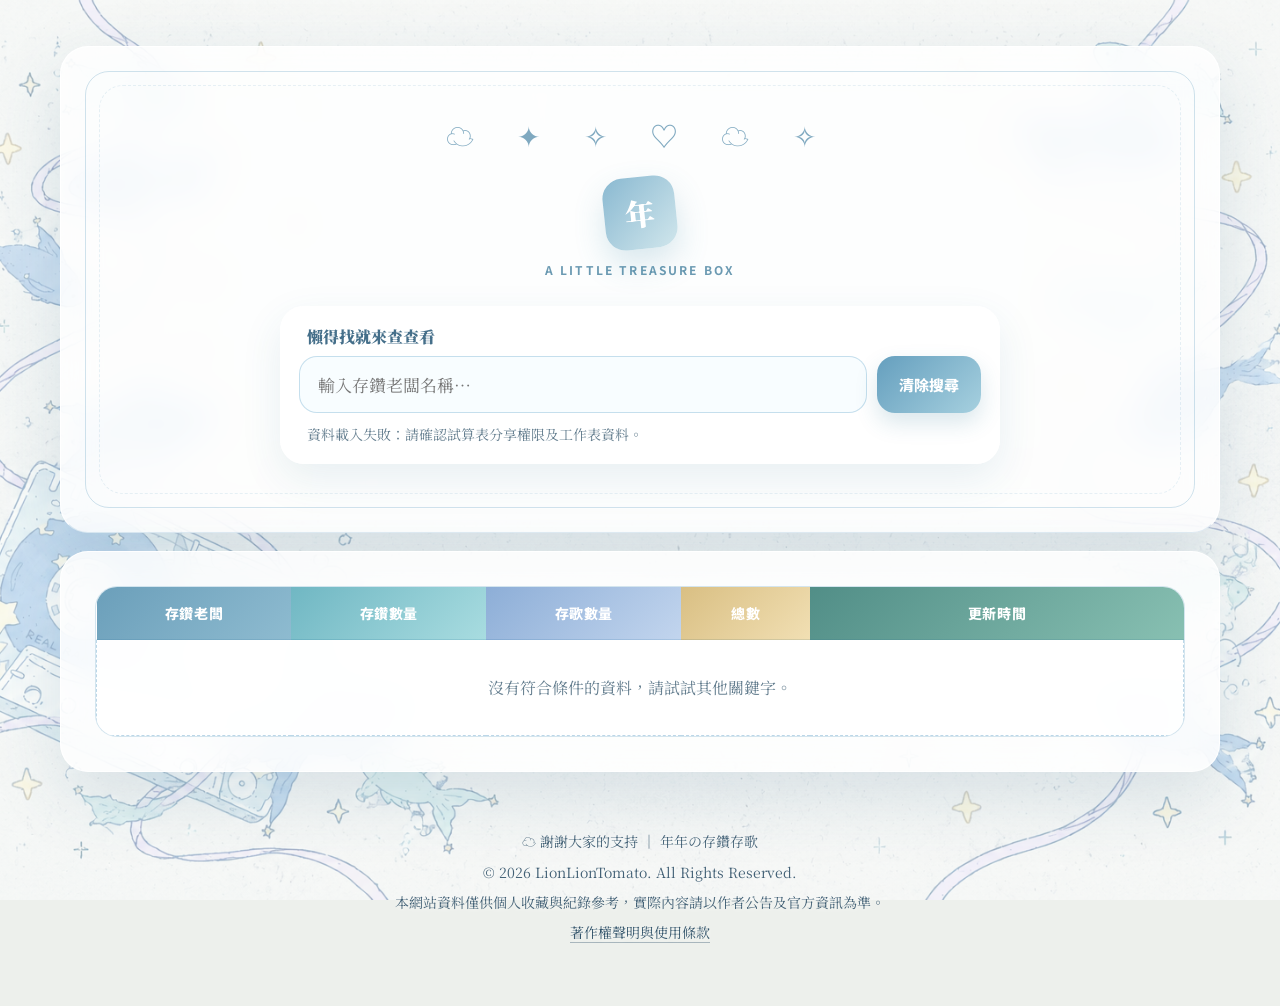
<file: index.html>
<!doctype html>
<html lang="zh-Hant">
<head>
  <meta charset="utf-8">
  <meta name="viewport" content="width=device-width, initial-scale=1">
  <meta name="theme-color" content="#e7f1f4">
  <meta name="robots" content="noarchive">

  <!-- GitHub Pages 快取設定 -->
  <meta http-equiv="Cache-Control" content="no-cache, no-store, must-revalidate">
  <meta http-equiv="Pragma" content="no-cache">
  <meta http-equiv="Expires" content="0">

  <title>年年の存鑽存歌</title>

  <!-- 網站圖示 -->
  <link
    rel="icon"
    type="image/svg+xml"
    href="./assets/fish.svg?v=20261030m"
  >

  <!-- 網站樣式：更新版本避免讀取舊 CSS -->
  <link
    rel="stylesheet"
    href="./style-20261030m.css?v=20261101-time2"
  >

  <!-- 網站功能：更新版本避免讀取舊 JS -->
  <script
    defer
    src="./script-20261030p.js?v=20261101-time2"
  ></script>
</head>

<body>

  <!-- 背景漂浮圖案 -->
  <div class="floating-icons" aria-hidden="true">
    <span style="--x:8%;--duration:19s;--delay:-4s">✧</span>
    <span style="--x:24%;--duration:24s;--delay:-15s">♡</span>
    <span style="--x:72%;--duration:21s;--delay:-8s">✦</span>
    <span style="--x:91%;--duration:26s;--delay:-18s">☁</span>
  </div>

  <main class="page-shell">

    <!-- 網站標題與搜尋區 -->
    <header class="panel hero">

      <div class="sky-decor" aria-hidden="true">
        ☁️ ✦ ✧ ♡ ☁️ ✧
      </div>

      <div class="seal" aria-label="年年">年</div>

      <p class="eyebrow">
        A LITTLE TREASURE BOX
      </p>

      <!-- 網站標題由 Google 試算表讀取 -->
      <h1
        id="siteTitle"
        class="sheet-copy-pending"
      ></h1>

      <!-- 網站小標題由 Google 試算表讀取 -->
      <p
        class="subtitle sheet-copy-pending"
        id="siteSubtitle"
        aria-live="off"
      ></p>

      <!-- 搜尋功能 -->
      <section
        class="search-card"
        aria-label="搜尋資料"
      >

        <label for="searchInput">
          懶得找就來查查看
        </label>

        <div class="search-row">

          <input
            id="searchInput"
            type="search"
            placeholder="輸入存鑽老闆名稱…"
            autocomplete="off"
          >

          <button
            id="clearBtn"
            type="button"
          >
            清除搜尋
          </button>

        </div>

        <p
          class="result-text"
          id="resultText"
          role="status"
          aria-live="polite"
        >
          資料載入中…
        </p>

      </section>

    </header>

    <!-- 資料表格 -->
    <section class="panel content-panel">

      <div class="table-wrap">

        <table>

          <!--
            表頭由 JavaScript 自動建立
            顯示欄位：
            存鑽老闆、存鑽數量、存歌數量、
            總數、更新時間
          -->
          <thead>
            <tr id="tableHead"></tr>
          </thead>

          <!-- 表格資料由 Google 試算表取得 -->
          <tbody id="tableBody">

            <tr class="empty-row">
              <td colspan="5">
                資料載入中…
              </td>
            </tr>

          </tbody>

        </table>

      </div>

    </section>

    <!-- 網站頁尾 -->
    <footer class="site-footer">

      <p>
        ☁️ 謝謝大家的支持 ｜ 年年の存鑽存歌
      </p>

      <p>
        © 2026 LionLionTomato. All Rights Reserved.
      </p>

      <p>
        本網站資料僅供個人收藏與紀錄參考，實際內容請以作者公告及官方資訊為準。
      </p>

      <p>
        <a href="./copyright.html?v=20261030m">
          著作權聲明與使用條款
        </a>
      </p>

    </footer>

  </main>

</body>
</html>
</file>
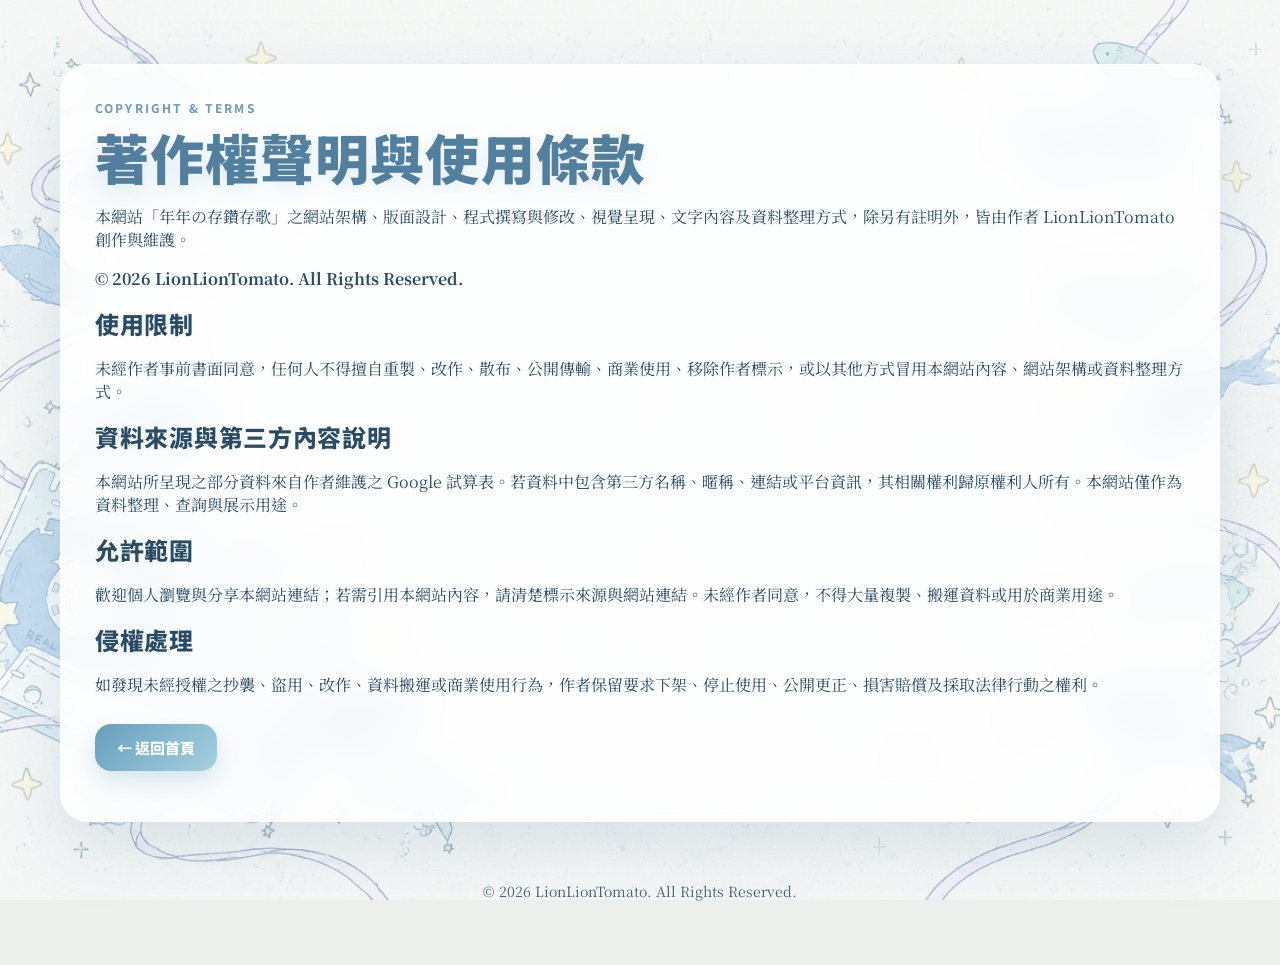
<file: copyright.html>
<!doctype html>
<html lang="zh-Hant">
<head>
  <meta charset="utf-8">
  <meta name="viewport" content="width=device-width, initial-scale=1">
  <meta http-equiv="Cache-Control" content="no-cache, no-store, must-revalidate">
  <title>著作權聲明與使用條款｜年年の存鑽存歌</title>
  <link rel="icon" type="image/svg+xml" href="./assets/fish.svg?v=20261030c">
  <link rel="stylesheet" href="./style.css?v=20261030c">
</head>
<body>
  <main class="page-shell">
    <section class="panel content-panel">
      <p class="eyebrow">COPYRIGHT & TERMS</p>
      <h1 style="font-size:clamp(30px,5vw,54px)">著作權聲明與使用條款</h1>
      <p>本網站「年年の存鑽存歌」之網站架構、版面設計、程式撰寫與修改、視覺呈現、文字內容及資料整理方式，除另有註明外，皆由作者 LionLionTomato 創作與維護。</p>
      <p><strong>© 2026 LionLionTomato. All Rights Reserved.</strong></p>
      <h2>使用限制</h2>
      <p>未經作者事前書面同意，任何人不得擅自重製、改作、散布、公開傳輸、商業使用、移除作者標示，或以其他方式冒用本網站內容、網站架構或資料整理方式。</p>
      <h2>資料來源與第三方內容說明</h2>
      <p>本網站所呈現之部分資料來自作者維護之 Google 試算表。若資料中包含第三方名稱、暱稱、連結或平台資訊，其相關權利歸原權利人所有。本網站僅作為資料整理、查詢與展示用途。</p>
      <h2>允許範圍</h2>
      <p>歡迎個人瀏覽與分享本網站連結；若需引用本網站內容，請清楚標示來源與網站連結。未經作者同意，不得大量複製、搬運資料或用於商業用途。</p>
      <h2>侵權處理</h2>
      <p>如發現未經授權之抄襲、盜用、改作、資料搬運或商業使用行為，作者保留要求下架、停止使用、公開更正、損害賠償及採取法律行動之權利。</p>
      <p style="margin-top:28px"><a class="sheet-link" href="./index.html?v=20261030c">← 返回首頁</a></p>
    </section>
    <footer class="site-footer"><p>© 2026 LionLionTomato. All Rights Reserved.</p></footer>
  </main>
</body>
</html>
</file>
<file: style-20261030m.css>
@import url('https://fonts.googleapis.com/css2?family=Noto+Sans+TC:wght@400;500;600;700;800;900&family=Noto+Serif+TC:wght@400;600;700;900&display=swap');

:root{
  --sky-50:#f4fbff;
  --sky-100:#e8f7ff;
  --sky-200:#c9ecff;
  --sky-300:#8ed6f7;
  --sky-500:#38a9e8;
  --sky-bg:#e8eff0;
  --ink:#294b64;
  --ink-soft:#637d8e;
  --paper:rgba(255,255,255,.82);
  --paper-solid:#fbfdff;
  --line:rgba(85,151,189,.25);
  --shadow:0 24px 70px rgba(41,92,125,.15);
  --radius:28px;
}

*{
  box-sizing:border-box;
}

html{
  scroll-behavior:smooth;
}

body{
  margin:0;
  min-height:100vh;
  color:var(--ink);
  font-family:"Noto Serif TC","DFKai-SB",serif;
  overflow-x:hidden;
  position:relative;
  background:#edf0ec url("./assets/background-whales-cassette.png") center top/cover fixed no-repeat;
}

body:before{
  content:"";
  position:fixed;
  inset:0;
  background:rgba(249,250,246,.48);
  pointer-events:none;
  z-index:0;
}

/* 背景漂浮動畫 */

.floating-icons{
  position:fixed;
  inset:0;
  pointer-events:none;
  overflow:hidden;
  z-index:1;
}

.floating-icons span{
  position:absolute;
  left:var(--x);
  bottom:-80px;
  font-size:clamp(22px,3vw,42px);
  color:#8bb5ca;
  opacity:.25;
  animation:floatUp var(--duration) linear infinite;
  animation-delay:var(--delay);
}

@keyframes floatUp{
  0%{
    transform:translateY(0) rotate(0);
    opacity:0;
  }
  12%{
    opacity:.25;
  }
  70%{
    opacity:.22;
  }
  100%{
    transform:translateY(-115vh) rotate(28deg);
    opacity:0;
  }
}

/* 網頁主體 */

.page-shell{
  position:relative;
  z-index:2;
  width:min(1160px,calc(100% - 32px));
  margin:0 auto;
  padding:46px 0 24px;
}

.panel{
  background:var(--paper);
  backdrop-filter:blur(18px);
  -webkit-backdrop-filter:blur(18px);
  border:1px solid rgba(255,255,255,.88);
  box-shadow:var(--shadow);
  border-radius:var(--radius);
}

/* 網站標題 */

.hero{
  padding:clamp(30px,6vw,68px);
  position:relative;
  overflow:hidden;
  text-align:center;
  border-bottom:1px solid rgba(38,123,177,.13);
}

.hero:before,
.hero:after{
  content:"";
  position:absolute;
  inset:24px;
  border:1px solid rgba(65,139,181,.24);
  border-radius:24px;
  pointer-events:none;
}

.hero:after{
  inset:38px;
  border-style:dashed;
  opacity:.5;
}

.sky-decor{
  position:relative;
  z-index:1;
  color:#7fa9c0;
  letter-spacing:.65em;
  font-size:clamp(18px,2.5vw,28px);
  margin-bottom:22px;
}

.seal{
  position:relative;
  z-index:1;
  width:72px;
  height:72px;
  margin:0 auto 12px;
  display:grid;
  place-items:center;
  border-radius:20px;
  background:linear-gradient(135deg,#8ab9d1,#d0e6ec);
  color:#fff;
  font-family:"Noto Serif TC",serif;
  font-size:30px;
  font-weight:900;
  box-shadow:0 14px 32px rgba(61,140,170,.2);
  transform:rotate(-6deg);
}

.eyebrow{
  margin:0 0 10px;
  letter-spacing:.18em;
  text-transform:uppercase;
  font:700 12px "Noto Sans TC",sans-serif;
  color:#6b9ab2;
}

h1,h2{
  margin:0;
  font-family:"Noto Sans TC","Noto Serif TC",sans-serif;
  letter-spacing:.03em;
  font-weight:800;
}

h1{
  position:relative;
  z-index:1;
  font-size:clamp(36px,7vw,78px);
  line-height:1.16;
  color:#527f9d;
  font-weight:900;
  letter-spacing:.02em;
  text-shadow:0 6px 18px rgba(77,159,210,.15);
}

.subtitle{
  position:relative;
  z-index:1;
  margin:18px auto 0;
  max-width:680px;
  color:var(--ink-soft);
  font-size:18px;
  line-height:1.8;
}

/* 搜尋區域 */

.search-card{
  position:relative;
  z-index:1;
  width:min(720px,100%);
  margin:28px auto 0;
  padding:18px;
  border-radius:24px;
  background:rgba(255,255,255,.78);
  border:1px solid rgba(255,255,255,.94);
  box-shadow:0 15px 40px rgba(49,106,135,.1);
  text-align:left;
}

.search-card label{
  display:block;
  margin:0 0 8px 8px;
  font-weight:900;
  color:#456f8a;
}

.search-row{
  display:grid;
  grid-template-columns:1fr auto;
  gap:10px;
}

input[type=search]{
  width:100%;
  min-width:0;
  border:1px solid rgba(65,145,190,.28);
  background:rgba(248,253,255,.96);
  color:var(--ink);
  font:inherit;
  font-size:17px;
  border-radius:18px;
  padding:15px 18px;
  outline:none;
  transition:.2s;
}

input[type=search]:focus{
  border-color:rgba(33,132,193,.72);
  box-shadow:0 0 0 4px rgba(96,184,235,.2);
}

button{
  border:0;
  border-radius:18px;
  padding:0 22px;
  min-height:50px;
  font:800 15px "Noto Sans TC",sans-serif;
  color:white;
  cursor:pointer;
  background:linear-gradient(135deg,#659fbe,#a6d0df);
  box-shadow:0 10px 22px rgba(38,111,145,.17);
  transition:transform .2s,box-shadow .2s;
}

button:hover{
  transform:translateY(-2px);
  box-shadow:0 14px 28px rgba(38,111,145,.23);
}

.search-actions{
  display:flex;
  gap:10px;
  flex-wrap:wrap;
  margin-top:10px;
}

.search-actions button{
  min-height:42px;
}

.secondary-btn{
  color:#4b7187;
  background:rgba(220,238,244,.92);
  box-shadow:none;
  border:1px solid rgba(99,157,181,.2);
}

.result-text{
  margin:10px 8px 0;
  color:var(--ink-soft);
  line-height:1.6;
  font-size:14px;
}

/* 表格區域 */

.content-panel{
  margin-top:18px;
  padding:clamp(20px,4vw,34px);
}

.section-heading{
  display:flex;
  align-items:center;
  justify-content:space-between;
  gap:16px;
  margin-bottom:20px;
}

.section-heading h2{
  font-size:clamp(25px,4vw,34px);
  color:#527f9d;
}

.live-pill{
  display:inline-flex;
  align-items:center;
  gap:8px;
  border:1px solid rgba(99,157,181,.24);
  border-radius:999px;
  padding:8px 12px;
  color:#527f9d;
  background:rgba(238,248,250,.82);
  font:600 12px "Noto Sans TC",sans-serif;
  white-space:nowrap;
}

.live-dot{
  width:8px;
  height:8px;
  background:#76b8a6;
  border-radius:50%;
  box-shadow:0 0 0 4px rgba(118,184,166,.14);
}

.table-wrap{
  overflow:auto;
  border-radius:22px;
  border:1px solid var(--line);
  background:rgba(255,255,255,.68);
}

table{
  width:100%;
  border-collapse:collapse;
  min-width:650px;
}

th,td{
  padding:16px 14px;
  text-align:center;
  border-bottom:1px solid rgba(72,139,180,.13);
}

th{
  font:800 14px "Noto Sans TC",sans-serif;
  letter-spacing:.04em;
  color:white;
  white-space:nowrap;
}

td{
  font-size:16px;
  color:#2d4d65;
}

tbody tr:hover{
  background:rgba(231,248,255,.58);
}

/* 表頭配色 */

.col-name{
  background:linear-gradient(135deg,#6b9fba,#8ebbd0);
}

.col-diamond{
  background:linear-gradient(135deg,#70b7c3,#a8dce0);
}

.col-song{
  background:linear-gradient(135deg,#8daed7,#c2d5ee);
}

.col-total{
  background:linear-gradient(135deg,#d9bf83,#f1dfb3);
}

.name-cell{
  font-weight:900;
  color:#315e7b;
}

/* 空資料提示 */

.empty-row td{
  padding:36px 16px;
  color:var(--ink-soft);
  border:1px dashed rgba(64,142,190,.35);
  background:rgba(255,255,255,.45);
}

.table-note{
  font-size:13px;
  color:var(--ink-soft);
  line-height:1.8;
  margin:14px 4px;
}

/* 試算表連結樣式 */

.sheet-link-wrap{
  text-align:center;
  margin-top:18px;
}

.sheet-link{
  display:inline-block;
  text-decoration:none;
  color:#fff;
  font:800 15px "Noto Sans TC",sans-serif;
  padding:13px 22px;
  border-radius:16px;
  background:linear-gradient(135deg,#659fbe,#a6d0df);
  box-shadow:0 10px 22px rgba(38,111,145,.17);
}

.sheet-link:hover{
  filter:brightness(1.03);
  transform:translateY(-1px);
}

/* 網站頁尾 */

.site-footer{
  position:relative;
  z-index:2;
  max-width:980px;
  margin:30px auto 10px;
  padding:22px 18px;
  text-align:center;
  font-family:"Noto Serif TC","Noto Sans TC",serif;
  color:rgba(35,70,95,.85);
  font-size:14px;
  line-height:1.8;
  text-shadow:0 1px 5px rgba(255,255,255,.8);
}

.site-footer p{
  margin:5px 0;
}

.site-footer a{
  color:rgba(35,70,95,.92);
  text-decoration:none;
  border-bottom:1px solid rgba(35,70,95,.35);
}

.site-footer a:hover{
  opacity:.75;
}

/* 手機版 */

@media(max-width:640px){
  body{
    background-attachment:scroll;
    background-position:center top;
    background-size:auto 100vh;
  }

  .page-shell{
    width:min(100% - 20px,1160px);
    padding-top:18px;
  }

  .hero{
    padding:28px 18px;
  }

  .hero:before{
    inset:12px;
  }

  .hero:after{
    inset:23px;
  }

  .sky-decor{
    letter-spacing:.3em;
  }

  .search-row{
    grid-template-columns:1fr;
  }

  button{
    min-height:50px;
  }

  .search-actions button{
    flex:1;
  }

  th,td{
    padding:13px 10px;
  }

  .section-heading{
    align-items:flex-start;
    flex-direction:column;
  }

  .live-pill{
    white-space:normal;
  }

  .content-panel{
    padding:18px 14px;
  }
}

/* 更新時間欄位
   深薄荷綠表頭、淺薄荷綠資料背景
   同時設定第五欄位置，避免表頭空白配色
*/

thead th.col-updated,
thead th:nth-child(5){
  background:linear-gradient(135deg,#518e87,#88c0b2);
  color:#ffffff;
  min-width:165px;
  font-weight:800;
  text-align:center;
}

tbody tr:not(.empty-row) td.updated-cell,
tbody tr:not(.empty-row) td:nth-child(5){
  background:rgba(220,243,236,.7);
  color:#31665d;
  font-family:"Noto Sans TC",sans-serif;
  font-size:14px;
  font-weight:700;
  white-space:nowrap;
  font-variant-numeric:tabular-nums;
}

tbody tr:not(.empty-row):hover td.updated-cell,
tbody tr:not(.empty-row):hover td:nth-child(5){
  background:rgba(193,231,219,.9);
}

@media(max-width:640px){
  thead th.col-updated,
  thead th:nth-child(5){
    min-width:155px;
  }

  tbody tr:not(.empty-row) td.updated-cell,
  tbody tr:not(.empty-row) td:nth-child(5){
    font-size:13px;
  }
}
</file>
<file: style.css>
@import url('https://fonts.googleapis.com/css2?family=Noto+Sans+TC:wght@400;500;600;700;800;900&family=Noto+Serif+TC:wght@400;600;700;900&display=swap');
:root{--sky-50:#f4fbff;--sky-100:#e8f7ff;--sky-200:#c9ecff;--sky-300:#8ed6f7;--sky-500:#38a9e8;--sky-bg:#e8eff0;--ink:#294b64;--ink-soft:#637d8e;--paper:rgba(255,255,255,.82);--paper-solid:#fbfdff;--line:rgba(85,151,189,.25);--shadow:0 24px 70px rgba(41,92,125,.15);--radius:28px}
*{box-sizing:border-box}html{scroll-behavior:smooth}body{margin:0;min-height:100vh;color:var(--ink);font-family:"Noto Serif TC","DFKai-SB",serif;overflow-x:hidden;position:relative;background:#edf0ec url("./assets/background-whales-cassette.png") center top/cover fixed no-repeat}
body:before{content:"";position:fixed;inset:0;background:rgba(249,250,246,.48);pointer-events:none;z-index:0}.floating-icons{position:fixed;inset:0;pointer-events:none;overflow:hidden;z-index:1}.floating-icons span{position:absolute;left:var(--x);bottom:-80px;font-size:clamp(22px,3vw,42px);color:#8bb5ca;opacity:.25;animation:floatUp var(--duration) linear infinite;animation-delay:var(--delay)}@keyframes floatUp{0%{transform:translateY(0) rotate(0);opacity:0}12%{opacity:.25}70%{opacity:.22}100%{transform:translateY(-115vh) rotate(28deg);opacity:0}}
.page-shell{position:relative;z-index:2;width:min(1160px,calc(100% - 32px));margin:0 auto;padding:46px 0 24px}.panel{background:var(--paper);backdrop-filter:blur(18px);-webkit-backdrop-filter:blur(18px);border:1px solid rgba(255,255,255,.88);box-shadow:var(--shadow);border-radius:var(--radius)}
.hero{padding:clamp(30px,6vw,68px);position:relative;overflow:hidden;text-align:center;border-bottom:1px solid rgba(38,123,177,.13)}.hero:before,.hero:after{content:"";position:absolute;inset:24px;border:1px solid rgba(65,139,181,.24);border-radius:24px;pointer-events:none}.hero:after{inset:38px;border-style:dashed;opacity:.5}.sky-decor{position:relative;z-index:1;color:#7fa9c0;letter-spacing:.65em;font-size:clamp(18px,2.5vw,28px);margin-bottom:22px}
.seal{position:relative;z-index:1;width:72px;height:72px;margin:0 auto 12px;display:grid;place-items:center;border-radius:20px;background:linear-gradient(135deg,#8ab9d1,#d0e6ec);color:#fff;font-family:"Noto Serif TC",serif;font-size:30px;font-weight:900;box-shadow:0 14px 32px rgba(61,140,170,.2);transform:rotate(-6deg)}
.eyebrow{margin:0 0 10px;letter-spacing:.18em;text-transform:uppercase;font:700 12px "Noto Sans TC",sans-serif;color:#6b9ab2}h1,h2{margin:0;font-family:"Noto Sans TC","Noto Serif TC",sans-serif;letter-spacing:.03em;font-weight:800}h1{position:relative;z-index:1;font-size:clamp(36px,7vw,78px);line-height:1.16;color:#527f9d;font-weight:900;letter-spacing:.02em;text-shadow:0 6px 18px rgba(77,159,210,.15)}.subtitle{position:relative;z-index:1;margin:18px auto 0;max-width:680px;color:var(--ink-soft);font-size:18px;line-height:1.8}
.search-card{position:relative;z-index:1;width:min(720px,100%);margin:28px auto 0;padding:18px;border-radius:24px;background:rgba(255,255,255,.78);border:1px solid rgba(255,255,255,.94);box-shadow:0 15px 40px rgba(49,106,135,.1);text-align:left}.search-card label{display:block;margin:0 0 8px 8px;font-weight:900;color:#456f8a}.search-row{display:grid;grid-template-columns:1fr auto;gap:10px}input[type=search]{width:100%;min-width:0;border:1px solid rgba(65,145,190,.28);background:rgba(248,253,255,.96);color:var(--ink);font:inherit;font-size:17px;border-radius:18px;padding:15px 18px;outline:none;transition:.2s}input[type=search]:focus{border-color:rgba(33,132,193,.72);box-shadow:0 0 0 4px rgba(96,184,235,.2)}button{border:0;border-radius:18px;padding:0 22px;min-height:50px;font:800 15px "Noto Sans TC",sans-serif;color:white;cursor:pointer;background:linear-gradient(135deg,#659fbe,#a6d0df);box-shadow:0 10px 22px rgba(38,111,145,.17);transition:transform .2s,box-shadow .2s}button:hover{transform:translateY(-2px);box-shadow:0 14px 28px rgba(38,111,145,.23)}.search-actions{display:flex;gap:10px;flex-wrap:wrap;margin-top:10px}.search-actions button{min-height:42px}.secondary-btn{color:#4b7187;background:rgba(220,238,244,.92);box-shadow:none;border:1px solid rgba(99,157,181,.2)}.result-text{margin:10px 8px 0;color:var(--ink-soft);line-height:1.6;font-size:14px}
.content-panel{margin-top:18px;padding:clamp(20px,4vw,34px)}.section-heading{display:flex;align-items:center;justify-content:space-between;gap:16px;margin-bottom:20px}.section-heading h2{font-size:clamp(25px,4vw,34px);color:#527f9d}.live-pill{display:inline-flex;align-items:center;gap:8px;border:1px solid rgba(99,157,181,.24);border-radius:999px;padding:8px 12px;color:#527f9d;background:rgba(238,248,250,.82);font:600 12px "Noto Sans TC",sans-serif;white-space:nowrap}.live-dot{width:8px;height:8px;background:#76b8a6;border-radius:50%;box-shadow:0 0 0 4px rgba(118,184,166,.14)}
.table-wrap{overflow:auto;border-radius:22px;border:1px solid var(--line);background:rgba(255,255,255,.68)}table{width:100%;border-collapse:collapse;min-width:650px}th,td{padding:16px 14px;text-align:center;border-bottom:1px solid rgba(72,139,180,.13)}th{font:800 14px "Noto Sans TC",sans-serif;letter-spacing:.04em;color:white;white-space:nowrap}td{font-size:16px;color:#2d4d65}tbody tr:hover{background:rgba(231,248,255,.58)}.col-name{background:linear-gradient(135deg,#6b9fba,#8ebbd0)}.col-diamond{background:linear-gradient(135deg,#70b7c3,#a8dce0)}.col-song{background:linear-gradient(135deg,#8daed7,#c2d5ee)}.col-bomb{background:linear-gradient(135deg,#d9aabd,#f0d1df)}.col-total{background:linear-gradient(135deg,#d9bf83,#f1dfb3)}.name-cell{font-weight:900;color:#315e7b}.empty-row td{padding:36px 16px;color:var(--ink-soft);border:1px dashed rgba(64,142,190,.35);background:rgba(255,255,255,.45)}.table-note{font-size:13px;color:var(--ink-soft);line-height:1.8;margin:14px 4px}.sheet-link-wrap{text-align:center;margin-top:18px}.sheet-link{display:inline-block;text-decoration:none;color:#fff;font:800 15px "Noto Sans TC",sans-serif;padding:13px 22px;border-radius:16px;background:linear-gradient(135deg,#659fbe,#a6d0df);box-shadow:0 10px 22px rgba(38,111,145,.17)}.sheet-link:hover{filter:brightness(1.03);transform:translateY(-1px)}
.site-footer{position:relative;z-index:2;max-width:980px;margin:30px auto 10px;padding:22px 18px;text-align:center;font-family:"Noto Serif TC","Noto Sans TC",serif;color:rgba(35,70,95,.85);font-size:14px;line-height:1.8;text-shadow:0 1px 5px rgba(255,255,255,.8)}.site-footer p{margin:5px 0}.site-footer a{color:rgba(35,70,95,.92);text-decoration:none;border-bottom:1px solid rgba(35,70,95,.35)}.site-footer a:hover{opacity:.75}
@media(max-width:640px){body{background-attachment:scroll;background-position:center top;background-size:auto 100vh}.page-shell{width:min(100% - 20px,1160px);padding-top:18px}.hero{padding:28px 18px}.hero:before{inset:12px}.hero:after{inset:23px}.sky-decor{letter-spacing:.3em}.search-row{grid-template-columns:1fr}button{min-height:50px}.search-actions button{flex:1}th,td{padding:13px 10px}.section-heading{align-items:flex-start;flex-direction:column}.live-pill{white-space:normal}.content-panel{padding:18px 14px}}
</file>
